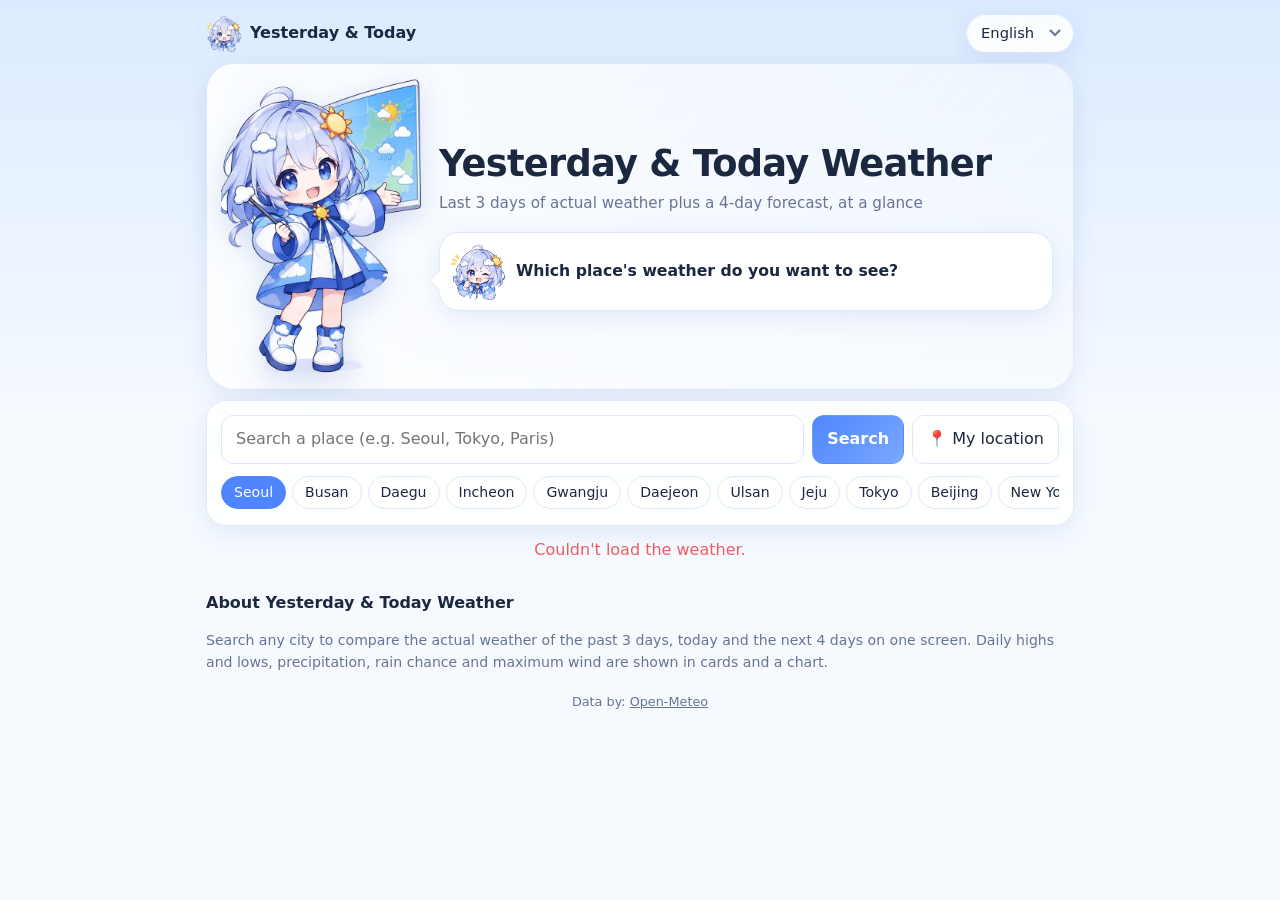
<file: index.html>
<!doctype html>
<html lang="ko">
<head>
<meta charset="utf-8">
<meta name="viewport" content="width=device-width, initial-scale=1">
<title>어제오늘 날씨 - 지역별 최근 3일 실제 날씨와 4일 예보</title>
<meta name="description" content="지역을 검색하면 3일 전부터 오늘까지의 실제 날씨와 앞으로 4일 예보를 기온·강수량·바람 그래프로 한눈에 확인하세요. 기상청 모델 기반, 가입 불필요.">
<meta name="keywords" content="날씨, 지난 날씨, 어제 날씨, 주간 날씨, 일주일 날씨, 일기예보, 지역별 날씨, 기온, 강수량, weather, 天気, 天气">
<meta name="theme-color" content="#4f86ff">
<link rel="canonical" href="https://subjobway22-rgb.github.io/Yesterday-Today/">
<link rel="icon" href="icon.svg" type="image/svg+xml">
<link rel="icon" href="favicon.ico" sizes="any">
<link rel="icon" href="favicon-32.png" type="image/png" sizes="32x32">
<link rel="apple-touch-icon" href="apple-touch-icon.png">
<link rel="manifest" href="manifest.webmanifest">
<meta property="og:type" content="website">
<meta property="og:locale" content="ko_KR">
<meta property="og:site_name" content="어제오늘 날씨">
<meta property="og:title" content="어제오늘 날씨 - 최근 3일 실제 날씨와 4일 예보">
<meta property="og:description" content="지역별 일일 날씨를 지난 3일부터 앞으로 4일까지 한눈에.">
<meta property="og:url" content="https://subjobway22-rgb.github.io/Yesterday-Today/">
<meta property="og:image" content="https://subjobway22-rgb.github.io/Yesterday-Today/og.png">
<meta property="og:image:width" content="1200">
<meta property="og:image:height" content="630">
<meta property="og:image:alt" content="어제오늘 날씨 - 최근 3일 실제 날씨와 4일 예보">
<meta name="twitter:card" content="summary_large_image">
<meta name="twitter:title" content="어제오늘 날씨">
<meta name="twitter:description" content="지역별 일일 날씨를 지난 3일부터 앞으로 4일까지 한눈에.">
<meta name="twitter:image" content="https://subjobway22-rgb.github.io/Yesterday-Today/og.png">
<script type="application/ld+json">{"@context":"https://schema.org","@type":"WebApplication","name":"어제오늘 날씨","url":"https://subjobway22-rgb.github.io/Yesterday-Today/","inLanguage":["ko","en","ja","zh-CN"],"applicationCategory":"WeatherApplication","operatingSystem":"Any","offers":{"@type":"Offer","price":"0","priceCurrency":"KRW"},"description":"지역별 최근 3일 실제 날씨와 4일 예보를 보여주는 무료 웹앱"}</script>
<link rel="preconnect" href="https://api.open-meteo.com" crossorigin>
<link rel="dns-prefetch" href="https://geocoding-api.open-meteo.com">
<link rel="preload" as="image" href="img/mascot.webp" type="image/webp">
<link rel="stylesheet" href="style.css?v=b9a0890">
</head>
<body>
<div class="sky" aria-hidden="true"><img src="img/i-cloud.webp" class="c1" alt="" width="96" height="73"><img src="img/i-cloud.webp" class="c2" alt="" width="96" height="73"></div>
<main>
  <nav class="top">
    <a class="brand" href="./"><img src="img/face-wink.webp" alt="" width="36" height="37"><span data-i18n="site">어제오늘 날씨</span></a>
    <label class="lang"><span class="sr" data-i18n="langLabel">언어</span>
      <select id="lang" aria-label="Language">
        <option value="ko">한국어</option><option value="en">English</option><option value="ja">日本語</option><option value="zh">简体中文</option>
      </select>
    </label>
  </nav>

  <header class="hero">
    <img class="mascot" src="img/mascot.webp" alt="" width="520" height="772" fetchpriority="high">
    <div class="hero-text">
      <h1 data-i18n="h1">어제오늘 날씨</h1>
      <p class="sub" data-i18n="sub">3일 전까지의 실제 날씨와 앞으로 4일의 예보를 한눈에</p>
      <div class="bubble" aria-live="polite"><img id="face" src="img/face-wink.webp" alt="" width="200" height="203"><p id="say" data-i18n="hello">어느 지역 날씨가 궁금해요?</p></div>
    </div>
  </header>

  <section class="card search">
    <form id="searchForm" autocomplete="off">
      <input id="q" type="search" data-i18n-ph="ph" placeholder="지역 검색 (예: 서울, 부산, Tokyo)" aria-label="search">
      <button type="submit" class="primary" data-i18n="go">검색</button>
      <button type="button" id="geoBtn" data-i18n="myLoc">📍 내 위치</button>
    </form>
    <ul id="results" class="results" hidden></ul>
    <div class="chips" id="presets"></div>
  </section>

  <section id="status" class="status" role="status"></section>

  <section id="view" hidden>
    <div class="head">
      <h2 id="place"></h2>
      <p class="muted" id="range"></p>
    </div>
    <div class="card chart"><svg id="chart" viewBox="0 0 640 230" role="img"></svg>
      <div class="legend"><span class="hi">● <i data-i18n="hi">최고</i></span><span class="lo">● <i data-i18n="lo">최저</i></span><span class="rain">▮ <i data-i18n="rain">강수량</i></span><span class="fc">▨ <i data-i18n="fcst">예보</i></span></div>
    </div>
    <div id="days" class="days"></div>
  </section>

  <section class="about">
    <h2 data-i18n="aboutT">어제오늘 날씨 소개</h2>
    <p data-i18n="aboutB">서울, 부산, 대구, 인천, 광주, 대전, 울산, 제주 등 원하는 지역을 검색하면 지난 3일간의 실제 날씨와 오늘, 앞으로 4일 예보를 한 화면에서 비교할 수 있습니다. 일별 최고·최저기온, 강수량, 강수확률, 최대 풍속을 카드와 그래프로 제공합니다.</p>
    <noscript><p>이 서비스는 JavaScript가 필요합니다. Please enable JavaScript.</p></noscript>
  </section>

  <footer><span data-i18n="foot">데이터</span>: <a href="https://open-meteo.com/" target="_blank" rel="noopener">Open-Meteo</a></footer>
</main>
<script src="i18n.js?v=b9a0890" defer></script>
<script src="app.js?v=b9a0890" defer></script>
</body>
</html>
</file>
<file: style.css>
:root{--bg1:#dcebff;--bg2:#f6faff;--card:rgba(255,255,255,.86);--solid:#fff;--text:#1c2740;--muted:#667494;--line:#dfe8f7;--accent:#4f86ff;--accent2:#7aa8ff;--hi:#ef5b61;--lo:#4f86ff;--rain:#8db4ff;--shadow:0 6px 24px rgba(60,100,190,.12)}
@media (prefers-color-scheme:dark){:root{--bg1:#101a33;--bg2:#0b1222;--card:rgba(25,36,64,.86);--solid:#1a2543;--text:#e9eefb;--muted:#9aa9c7;--line:#2a3a5f;--accent:#7aa5ff;--accent2:#4f86ff;--hi:#ff7479;--lo:#7aa5ff;--rain:#41609e;--shadow:0 6px 24px rgba(0,0,0,.35)}}
*{box-sizing:border-box}
html{-webkit-text-size-adjust:100%}
body{margin:0;min-height:100vh;color:var(--text);background:linear-gradient(180deg,var(--bg1),var(--bg2) 420px) no-repeat var(--bg2);font:16px/1.55 -apple-system,BlinkMacSystemFont,"Apple SD Gothic Neo","Noto Sans KR","Hiragino Sans","PingFang SC","Microsoft YaHei","Segoe UI",system-ui,sans-serif}
main{position:relative;max-width:900px;margin:0 auto;padding:14px 16px 40px}
.sr{position:absolute;width:1px;height:1px;overflow:hidden;clip:rect(0 0 0 0)}
img{max-width:100%;height:auto}

.sky{position:fixed;inset:0;pointer-events:none;overflow:hidden;z-index:0}
.sky img{position:absolute;opacity:.35;width:96px;height:auto}
.sky .c1{top:90px;left:-110px;animation:drift 70s linear infinite}
.sky .c2{top:260px;left:-110px;width:64px;animation:drift 95s linear -40s infinite}
@keyframes drift{to{transform:translateX(calc(100vw + 260px))}}
main>*{position:relative;z-index:1}

.top{display:flex;justify-content:space-between;align-items:center;gap:10px}
.brand{display:flex;align-items:center;gap:8px;color:inherit;text-decoration:none;font-weight:700}
.brand img{width:36px;height:auto}
.lang select{appearance:none;-webkit-appearance:none;font:inherit;font-size:.92rem;color:var(--text);background:var(--card) url("data:image/svg+xml,%3Csvg xmlns='http://www.w3.org/2000/svg' width='12' height='8'%3E%3Cpath d='M1 1l5 5 5-5' fill='none' stroke='%23667494' stroke-width='2'/%3E%3C/svg%3E") no-repeat right 12px center;border:1px solid var(--line);border-radius:99px;padding:7px 32px 7px 14px;cursor:pointer;box-shadow:var(--shadow)}
select:focus-visible,input:focus-visible,button:focus-visible,a:focus-visible{outline:2px solid var(--accent);outline-offset:2px}

.hero{display:grid;grid-template-columns:auto 1fr;align-items:center;gap:8px 18px;margin-top:10px;padding:14px 20px 14px 14px;background:linear-gradient(135deg,var(--card),rgba(255,255,255,.35));border:1px solid var(--line);border-radius:28px;box-shadow:var(--shadow)}
.mascot{display:block;width:min(34vw,200px);height:auto;filter:drop-shadow(0 8px 14px rgba(60,100,190,.2));animation:bob 4s ease-in-out infinite}
@keyframes bob{50%{transform:translateY(-6px)}}
.hero-text{min-width:0}
h1{margin:0;font-size:clamp(1.5rem,5.5vw,2.3rem);line-height:1.2;letter-spacing:-.02em}
h2{margin:0;font-size:1.25rem}
.sub{margin:.4rem 0 0;color:var(--muted);font-size:.95rem}
.muted{margin:.15rem 0 0;color:var(--muted);font-size:.9rem}
.bubble{position:relative;display:flex;align-items:center;gap:10px;margin-top:16px;padding:10px 14px 10px 10px;background:var(--solid);border:1px solid var(--line);border-radius:20px;box-shadow:var(--shadow)}
.bubble::before{content:"";position:absolute;left:-8px;bottom:22px;width:14px;height:14px;background:var(--solid);border-left:1px solid var(--line);border-bottom:1px solid var(--line);transform:rotate(45deg)}
.bubble img{width:56px;height:auto;flex:none}
.bubble p{margin:0;font-weight:600;font-size:.98rem;line-height:1.4}

.card{background:var(--card);border:1px solid var(--line);border-radius:20px;padding:14px;box-shadow:var(--shadow);backdrop-filter:blur(6px);-webkit-backdrop-filter:blur(6px)}
.search{margin-top:10px}
form{display:flex;gap:8px;flex-wrap:wrap}
input{flex:1 1 200px;min-width:0;padding:11px 14px;border:1px solid var(--line);border-radius:12px;background:var(--solid);color:var(--text);font:inherit}
button{font:inherit;padding:10px 14px;border:1px solid var(--line);border-radius:12px;background:var(--solid);color:var(--text);cursor:pointer;transition:transform .12s,background .12s}
button:hover{transform:translateY(-1px)}
button.primary{background:linear-gradient(135deg,var(--accent),var(--accent2));border-color:transparent;color:#fff;font-weight:600}
.results{list-style:none;margin:10px 0 0;padding:0;border:1px solid var(--line);border-radius:12px;overflow:hidden;background:var(--solid)}
.results li button{width:100%;text-align:left;border:0;border-radius:0;border-bottom:1px solid var(--line);background:transparent}
.results li:last-child button{border-bottom:0}
.chips{display:flex;gap:6px;margin-top:12px;overflow-x:auto;padding-bottom:2px;scrollbar-width:none}
.chips::-webkit-scrollbar{display:none}
.chips button{flex:none;padding:5px 12px;border-radius:99px;font-size:.88rem}
.chips button.on{background:var(--accent);border-color:var(--accent);color:#fff}
.status{min-height:1.5em;margin-top:12px;color:var(--muted);text-align:center}
.status.err{color:var(--hi)}

.head{margin:14px 2px 0}
.chart{margin-top:10px;padding:12px 8px 8px}
.chart svg{width:100%;height:auto;display:block}
.legend{display:flex;gap:14px;justify-content:center;flex-wrap:wrap;font-size:.8rem;color:var(--muted)}
.legend i{font-style:normal}.legend .hi{color:var(--hi)}.legend .lo{color:var(--lo)}.legend .rain{color:var(--rain)}
svg text{fill:var(--muted);font-size:11px}

.days{display:grid;grid-template-columns:repeat(2,1fr);gap:10px;margin-top:12px}
@media (min-width:560px){.days{grid-template-columns:repeat(4,1fr)}}
.day{position:relative;background:var(--card);border:1px solid var(--line);border-radius:18px;padding:12px 8px 10px;text-align:center;box-shadow:var(--shadow);content-visibility:auto}
.day.fc{border-style:dashed;border-color:var(--accent2)}
.day.today{border-color:var(--accent);box-shadow:0 0 0 2px var(--accent),var(--shadow);background:var(--solid)}
.day .d{font-weight:700;font-size:.95rem}
.day .tag{font-size:.78rem;color:var(--muted)}
.badge{display:inline-block;margin-top:4px;padding:1px 9px;border-radius:99px;font-size:.72rem;font-weight:600;background:#e8f0ff;color:#3a62c8}
.fc .badge{background:#fff1d6;color:#b36b00}
@media (prefers-color-scheme:dark){.badge{background:#243a6b;color:#bcd0ff}.fc .badge{background:#4a3a1a;color:#ffd28a}}
.wi{display:flex;align-items:center;justify-content:center;height:68px;margin:6px 0 2px;position:relative}
.wi img{width:58px;height:auto}
.wi.partly img.s{position:absolute;width:42px;left:calc(50% - 34px);top:4px}
.wi.partly img.c{position:absolute;width:52px;left:calc(50% - 20px);top:22px}
.day .cn{font-size:.88rem}
.day .t{font-size:1.15rem;margin:2px 0}.day .t b{color:var(--hi)}.day .t span{color:var(--lo)}
.day .m{font-size:.78rem;color:var(--muted);line-height:1.45}

.about{margin-top:28px;color:var(--muted);font-size:.88rem}.about h2{font-size:1rem;color:var(--text)}
footer{margin-top:18px;text-align:center;font-size:.8rem;color:var(--muted)}footer a{color:inherit}
@media (prefers-reduced-motion:reduce){*{animation:none!important;transition:none!important}}
.chart{overflow-x:auto}.chart svg{min-width:560px}
@media (max-width:480px){.hero{grid-template-columns:1fr;justify-items:center;text-align:center;padding:12px}.mascot{width:min(62vw,230px)}.bubble{text-align:left}.bubble::before{left:50%;bottom:auto;top:-8px;margin-left:-7px;transform:rotate(135deg)}}
</file>
